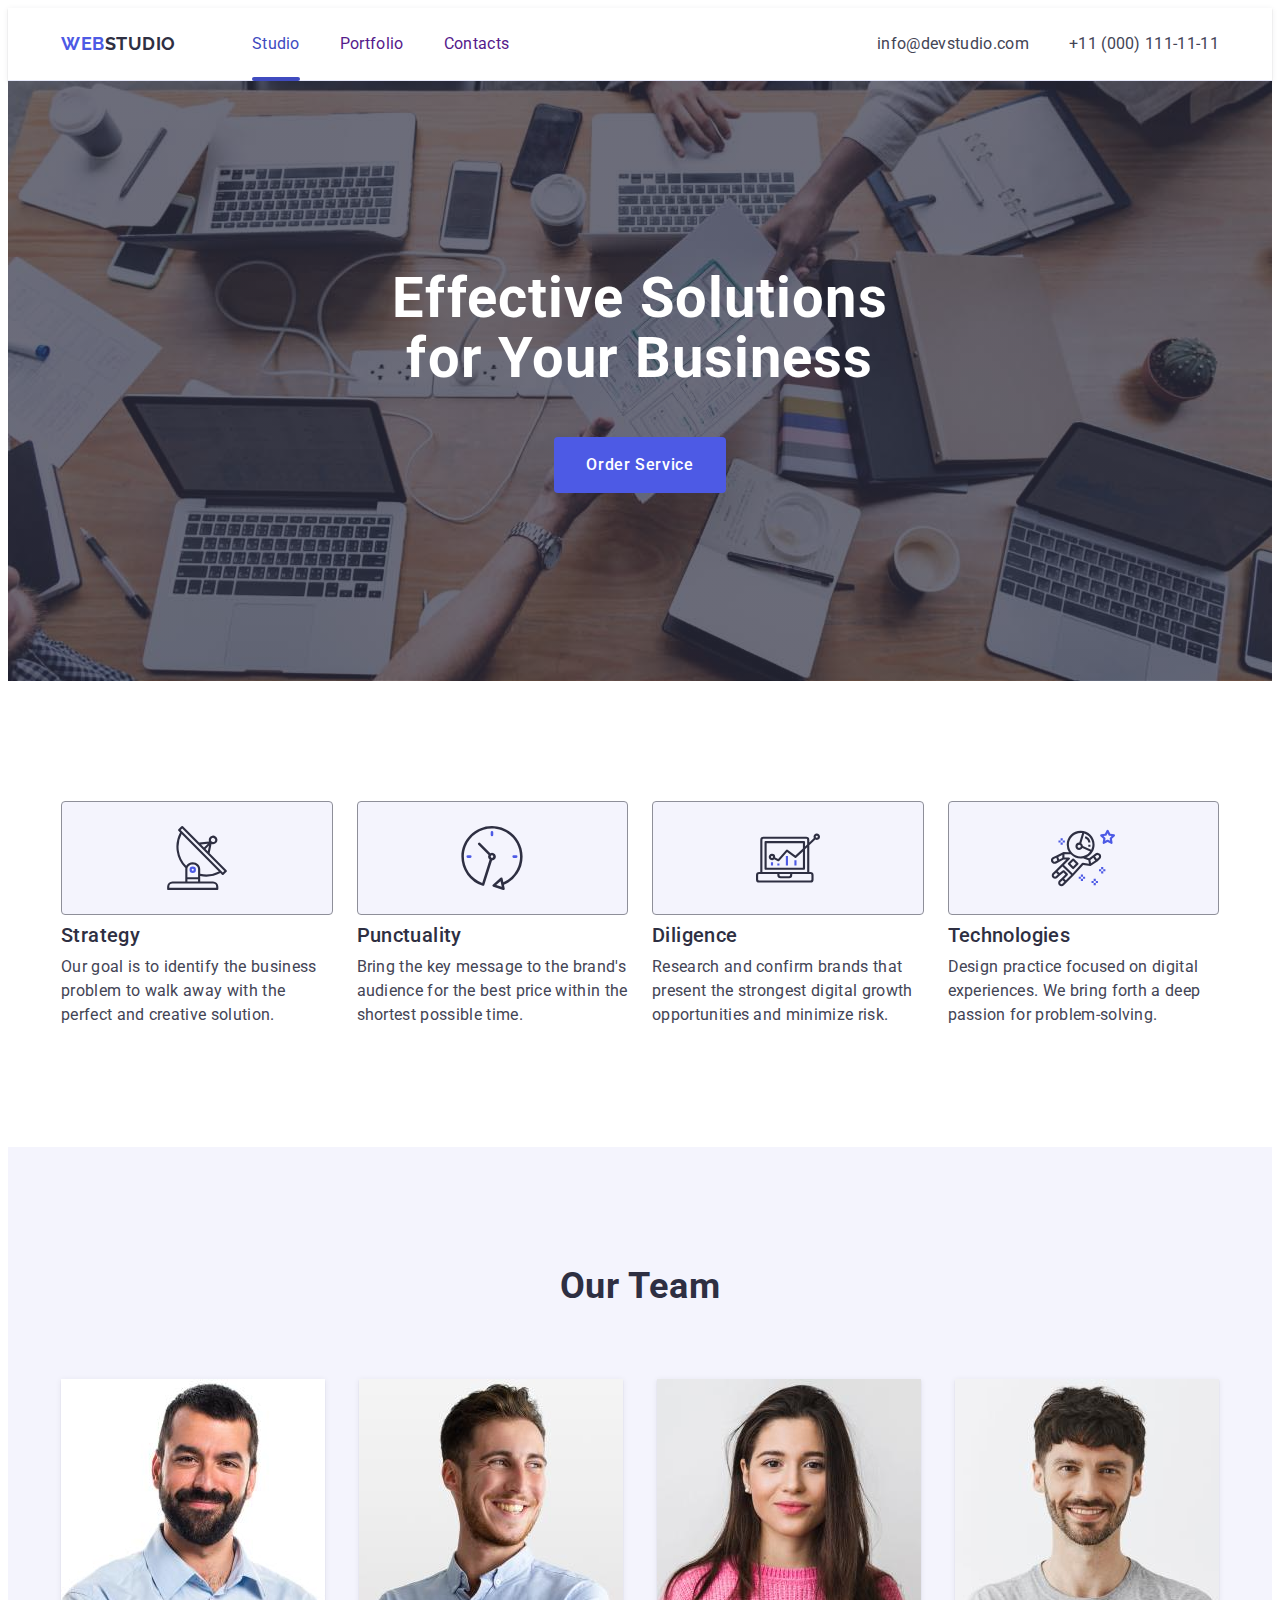
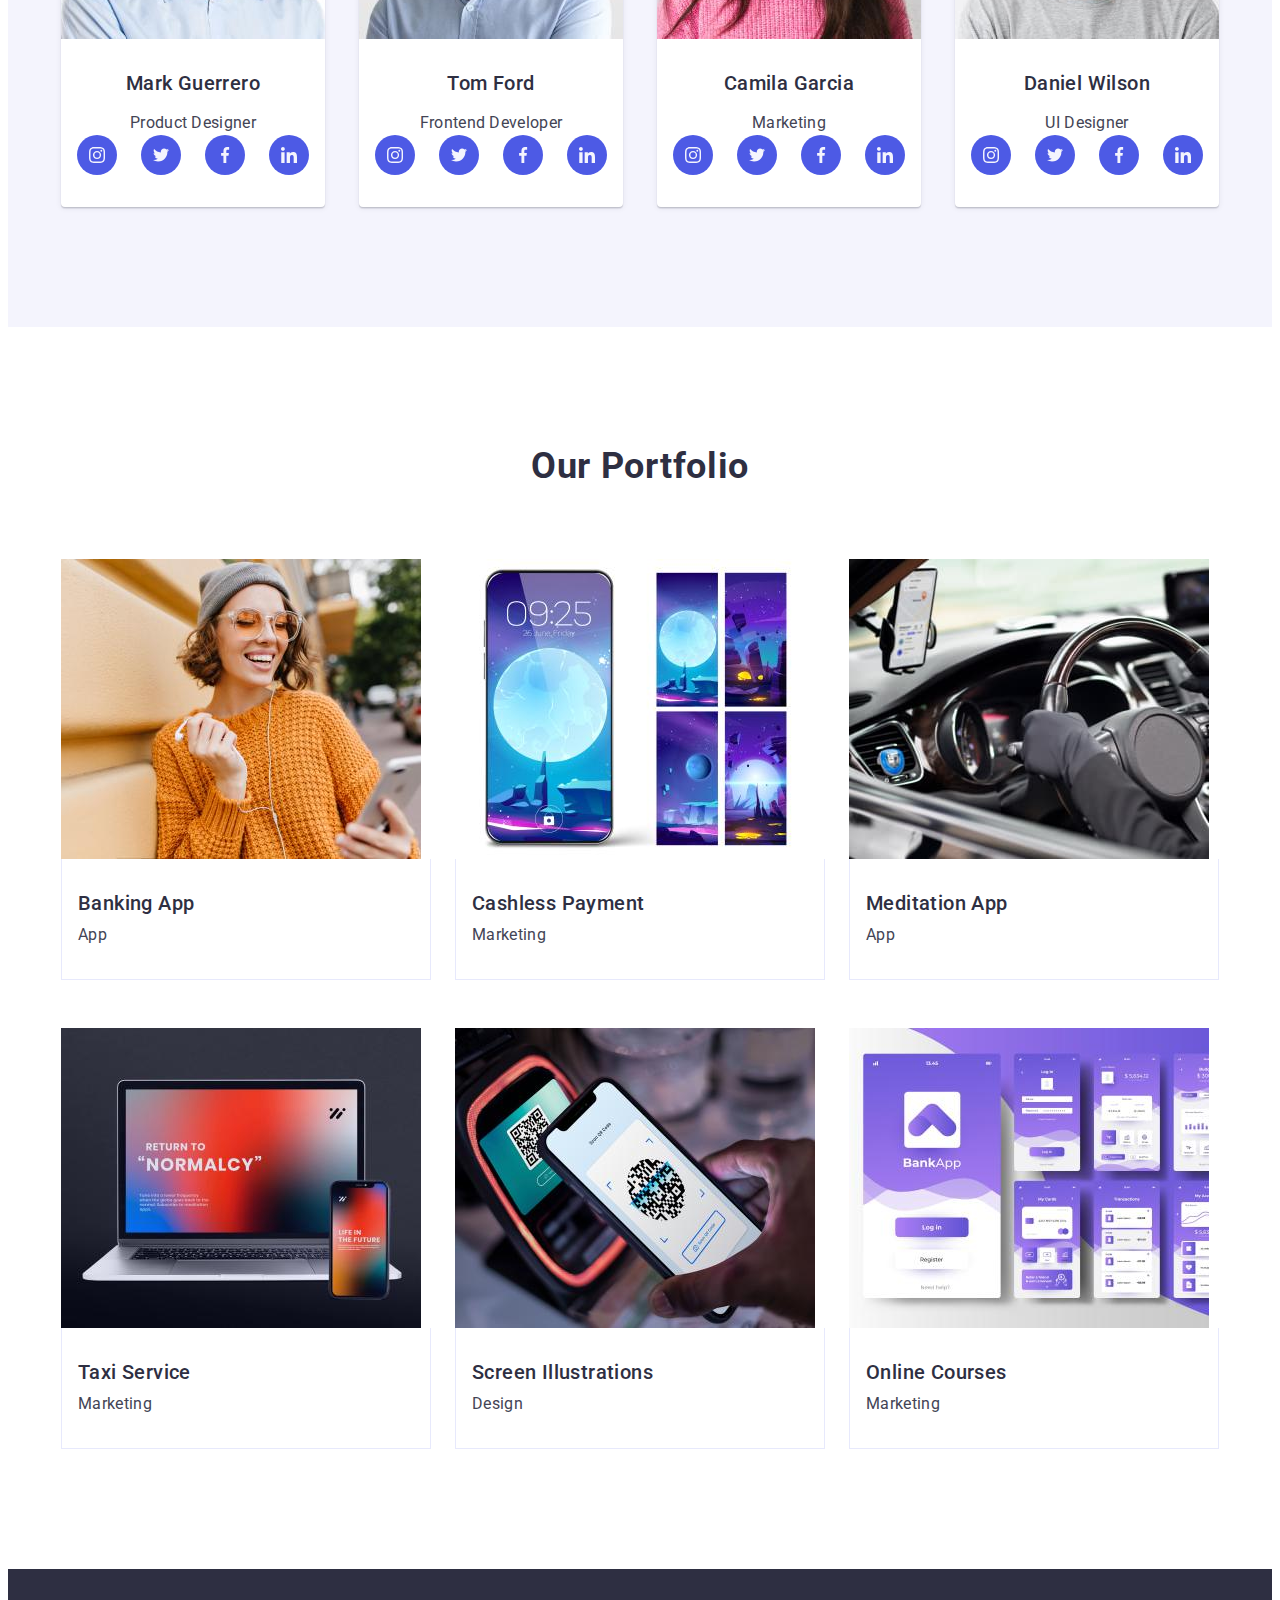
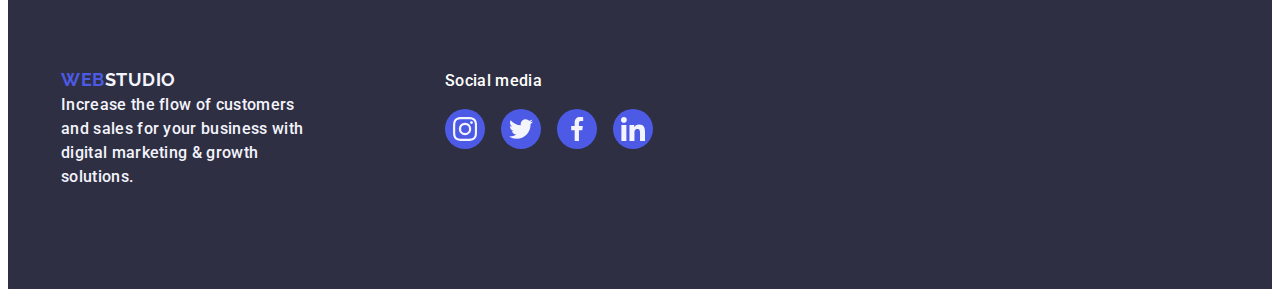
<file: index.html>
<!DOCTYPE html>
<html lang="en">

<head>
    <meta charset="UTF-8">
    <meta name="viewport" content="width=device-width, initial-scale=1.0">
    <title>Document</title>
   
        <link href="https://fonts.googleapis.com" rel="preconnect">
        <link href="https://fonts.gstatic.com" rel="preconnect" crossorigin>
        <link href="https://fonts.googleapis.com/css2?family=Raleway:wght@700&family=Roboto:wght@400;500;700&display=swap"
            rel="stylesheet">
            <link href="https://fonts.googleapis.com/css2?family=Roboto:ital,wght@0,100..900;1,100..900&display=swap"
            rel="stylesheet">
        <link href="https://cdnjs.cloudflare.com/ajax/libs/modern-normalize/2.0.0/modern-normalize.min.css" rel="stylesheet"
            integrity="sha512-4xo8blKMVCiXpTaLzQSLSw3KFOVPWhm/TRtuPVc4WG6kUgjH6J03IBuG7JZPkcWMxJ5huwaBpOpnwYElP/m6wg=="
            crossorigin="anonymous" referrerpolicy="no-referrer">
        <link href="./css/styles.css" rel="stylesheet">
</head>


<body>
    <!-- header with links -->
    <header class="header">
        <div class="container">
            <!--nav links-->
            <nav class="navigation">
                <a class="logo" href="./index.html">Web<span class="logostudio">Studio</span></a>


                <!-- <div class="container-links"> -->
                <ul class="navigation-list ">
                    <li class="navigation-list-item">
                        <a class="link current" href="./index.html" target="_blank">Studio</a>
                    </li>
                    <li class="navigation-list-item">
                        <a class="link" href target="_blank">Portfolio</a>
                    </li>
                    <li class="navigation-list-item">
                        <a class="link" href target="_blank">Contacts</a>
                    </li>
                </ul>
                <!-- </div> -->
            </nav>

            <!--contact_info-->
            <address class="address">
                <ul class="contact-list">
                    <li class="contact-list-link">
                        <a class="link" href="mailto:info@devstudio.com">info@devstudio.com</a>
                    </li>
                    <li class="contact-list-link">
                        <a class="link" href="tel:+110001111111">+11 (000) 111-11-11</a>
                    </li>
                </ul>
            </address>

        </div>
    </header>
    <!-- main content -->
    <main class="main">
        <!--section-1-hero banner -->
        <section class="hero">
                <div class="container">
                    <!--Slogan-->
                    <h1 class="titleone">Effective Solutions for Your Business</h1>
                    <!--Button-->
                    <button class="button-hero" type="button">Order Service</button>
                </div>
        </section>
        <!--section-2 boxes with features-->
        <section class="section-features">
            <!--section features container-->
            <div class="container">
                <!--hidden h2-->
                <!-- <div class="visually-hidden"> -->
                <h2 class="visually-hidden">Features have to be hidden soon</h2>
                <!-- </div> -->
                <!--section 2- list of features-->
                <ul class="list-features">
                    <li class="feature-item">
                        <div class="feature-icon-container">
                            <svg class="icon-feature" width="64" height="64">
                                <use href="./images/icons.svg#icon-antenna"></use>
                            </svg>
                        </div>
                        <h3 class="titlethree">Strategy</h3>
                        <p class="feature_paragraf">Our goal is to identify the business problem to walk away with the perfect and creative solution.</p>
                    </li>
                    <li class="feature-item">
                        <div class="feature-icon-container">
                             <svg class="icon-feature" width="64" height="64">
                                <use href="./images/icons.svg#icon-clock"></use>
                            </svg>
                        </div>
                        <h3 class="titlethree">Punctuality</h3>
                        <p class="feature_paragraf">Bring the key message to the brand's audience for the best
                            price
                            within
                            the shortest possible
                            time.</p>
                    </li>
                    <li class="feature-item">
                        <div class="feature-icon-container">
                            <svg class="icon-feature" width="64" height="64">
                                <use href="./images/icons.svg#icon-diagram"></use>
                            </svg>
                        </div>
                        <h3 class="titlethree">Diligence</h3>
                        <p class="feature_paragraf">Research and confirm brands that present the strongest
                            digital
                            growth
                            opportunities and
                            minimize risk.</p>
                    </li>
                    <li class="feature-item">
                        <div class="feature-icon-container">
                            <svg class="icon-feature" width="64" height="64">
                                <use href="./images/icons.svg#icon-astronaut"></use>
                            </svg>
                        </div>
                        <h3 class="titlethree">Technologies</h3>
                        <p class="feature_paragraf">Design practice focused on digital experiences. We bring
                            forth a
                            deep
                            passion for
                            problem-solving.</p>
                    </li>
                </ul>
            </div>
        </section>
        <!--section-3 our team with full width backgr-->
        <section class="our-team">
            <!--section 3 container-->
            <div class="container">
                <h2 class="titletwo">Our Team</h2>
                <ul class="list-team">
                    <!--Team_card_1-->
                    <li class="team-card">
                        <div><img src="./images/mark.jpg" alt="Mark" width="264" height="260"></div>
                        <div class="under-img">
                            <h3 class="titlethree">Mark Guerrero</h3>
                            <p class="team-card-paragraf">Product Designer</p>
                                <ul class="social-icons-list">
                                    <li class="icon-s-item">
                                        <a class="socials-link" href="#" aria-label="Instagram" target="_blank" rel="noopener noreferrer">
                                            <svg class="icon-social" width="16" height="16"><use href="./images/icons.svg#icon-instagram"></use></svg>
                                        </a> 
                                    </li>
                                     <li class="icon-s-item">
                                        <a class="socials-link" href="#" aria-label="Twitter" target="_blank" rel="noopener noreferrer">
                                            <svg class="icon-social" width="16" height="16"><use href="./images/icons.svg#icon-twitter"></use></svg>
                                        </a>   
                                    </li>
                                    <li class="icon-s-item">
                                        <a class="socials-link" href="#" aria-label="Facebook site" target="_blank" rel="noopener noreferrer">
                                            <svg class="icon-social" width="16" height="16"><use href="./images/icons.svg#icon-facebook"></use></svg>
                                        </a>
                                    </li>
                                    <li class="icon-s-item">
                                        <a class="socials-link" href="#" aria-label="Linkedin" target="_blank" rel="noopener noreferrer">
                                            <svg class="icon-social" width="16" height="16"><use href="./images/icons.svg#icon-linkedin"></use></svg>
                                        </a>   
                                    </li>
                                </ul>  
                        </div>
                    </li>
                    <!--Team_card_2-->
                    <li class="team-card">
                        <div><img src="./images/tom.jpg" alt="Tom" width="264" height="260"></div>
                        <div class="under-img">
                            <h3 class="titlethree">Tom Ford</h3>
                            <p class="team-card-paragraf">Frontend Developer</p>
                           
                                <ul class="social-icons-list">
                                    <li class="icon-s-item">
                                        <a class="socials-link" href="#" aria-label="Instagram" target="_blank" rel="noopener noreferrer">
                                            <svg class="icon-social" width="16" height="16"><use href="./images/icons.svg#icon-instagram"></use></svg>
                                        </a> 
                                    </li>
                                     <li class="icon-s-item">
                                        <a class="socials-link" href="#" aria-label="Twitter" target="_blank" rel="noopener noreferrer">
                                            <svg class="icon-social" width="16" height="16"><use href="./images/icons.svg#icon-twitter"></use></svg>
                                        </a>   
                                    </li>
                                    <li class="icon-s-item">
                                        <a class="socials-link" href="#" aria-label="Facebook site" target="_blank" rel="noopener noreferrer">
                                            <svg class="icon-social" width="16" height="16"><use href="./images/icons.svg#icon-facebook"></use></svg>
                                        </a>
                                    </li>
                                    <li class="icon-s-item">
                                        <a class="socials-link" href="#" aria-label="Linkedin" target="_blank" rel="noopener noreferrer">
                                            <svg class="icon-social" width="16" height="16"><use href="./images/icons.svg#icon-linkedin"></use></svg>
                                        </a>   
                                    </li>
                                </ul>
                            
                        </div>
                    </li>
                    <!--Team_card_3-->
                    <li class="team-card">
                        <div><img src="./images/camila.jpg" alt="Camila" width="264" height="260">
                        </div>
                        <div class="under-img">
                            <h3 class="titlethree">Camila Garcia</h3>
                            <p class="team-card-paragraf">Marketing</p>
                                <ul class="social-icons-list">
                                    <li class="icon-s-item">
                                        <a class="socials-link" href="#" aria-label="Instagram" target="_blank" rel="noopener noreferrer">
                                            <svg class="icon-social" width="16" height="16"><use href="./images/icons.svg#icon-instagram"></use></svg>
                                        </a> 
                                    </li>
                                     <li class="icon-s-item">
                                        <a class="socials-link" href="#" aria-label="Twitter" target="_blank" rel="noopener noreferrer">
                                            <svg class="icon-social" width="16" height="16"><use href="./images/icons.svg#icon-twitter"></use></svg>
                                        </a>   
                                    </li>
                                    <li class="icon-s-item">
                                        <a class="socials-link" href="#" aria-label="Facebook site" target="_blank" rel="noopener noreferrer">
                                            <svg class="icon-social" width="16" height="16"><use href="./images/icons.svg#icon-facebook"></use></svg>
                                        </a>
                                    </li>
                                    <li class="icon-s-item">
                                        <a class="socials-link" href="#" aria-label="Linkedin" target="_blank" rel="noopener noreferrer">
                                            <svg class="icon-social" width="16" height="16"><use href="./images/icons.svg#icon-linkedin"></use></svg>
                                        </a>   
                                    </li>
                                </ul>
                        </div>
                    </li>
                    <!--Team_card_4-->
                    <li class="team-card">
                        <div><img src="./images/daniel.jpg" alt="Daniel" width="264" height="260">
                        </div>
                        <div class="under-img">
                            <h3 class="titlethree">Daniel Wilson</h3>
                            <p class="team-card-paragraf">UI Designer</p>
                            
                                <ul class="social-icons-list">
                                    <li class="icon-s-item">
                                        <a class="socials-link" href="#" aria-label="Instagram" target="_blank" rel="noopener noreferrer">
                                            <svg class="icon-social" width="16" height="16"><use href="./images/icons.svg#icon-instagram"></use></svg>
                                        </a> 
                                    </li>
                                     <li class="icon-s-item">
                                        <a class="socials-link" href="#" aria-label="Twitter" target="_blank" rel="noopener noreferrer">
                                            <svg class="icon-social" width="16" height="16"><use href="./images/icons.svg#icon-twitter"></use></svg>
                                        </a>   
                                    </li>
                                    <li class="icon-s-item">
                                        <a class="socials-link" href="#" aria-label="Facebook site" target="_blank" rel="noopener noreferrer">
                                            <svg class="icon-social" width="16" height="16"><use href="./images/icons.svg#icon-facebook"></use></svg>
                                        </a>
                                    </li>
                                    <li class="icon-s-item">
                                        <a class="socials-link" href="#" aria-label="Linkedin" target="_blank" rel="noopener noreferrer">
                                            <svg class="icon-social" width="16" height="16"><use href="./images/icons.svg#icon-linkedin"></use></svg>
                                        </a>   
                                    </li>
                                </ul>
                        </div>
                    </li>
                </ul>
            </div>
        </section>
        <!--section 4 portfolio-->
        <section class="portfolio">
            <!--section 4 container-->
            <div class="container">
                <h2 class="titletwo">Our Portfolio</h2>
                <ul class="list-portfolio">
                    <!--Portfolio_card_1-->
                    <li class="portfolio-card">
                        <div class="portfolio-container-img"><img src="./images/portfolio1.jpg" alt="Portfolio1" width="360">
              
                            <p class="overlay">14 Stylish and User-Friendly App Design Concepts · Task Manager App · Calorie Tracker App · Exotic Fruit Ecommerce App · Cloud Storage App</p>
                        
                        </div>
                        <div class="under-img">
                            <h3 class="titlethree">Banking App</h3>
                            <p class="portfolio-card-paragraf">App</p>
                        </div>
                    </li>
                    <!--Portfolio_card_2-->
                    <li class="portfolio-card">
                        <div class="portfolio-container-img"><img src="./images/portfolio2.jpg" alt="Portfolio2" width="360">
                            <p class="overlay">14 Stylish and User-Friendly App Design Concepts · Task Manager App · Calorie Tracker App · Exotic Fruit Ecommerce App · Cloud Storage App</p>
                        </div>
                        <div class="under-img">
                            <h3 class="titlethree">Cashless Payment</h3>
                            <p class="portfolio-card-paragraf">Marketing</p>
                        </div>
                    </li>
                    <!--Portfolio_card_3-->
                    <li class="portfolio-card">
                        <div class="portfolio-container-img"><img src="./images/portfolio3.jpg" alt="Portfolio3" width="360">
                            <p class="overlay">14 Stylish and User-Friendly App Design Concepts · Task Manager App · Calorie Tracker App · Exotic Fruit Ecommerce App · Cloud Storage App</p>
                        </div>
                        <div class="under-img">
                            <h3 class="titlethree">Meditation App</h3>
                            <p class="portfolio-card-paragraf">App</p>
                        </div>
                    </li>
                    <!--Portfolio_card_4-->
                    <li class="portfolio-card">
                        <div class="portfolio-container-img"><img src="./images/portfolio4.jpg" alt="Portfolio4" width="360">
                            <p class="overlay">14 Stylish and User-Friendly App Design Concepts · Task Manager App · Calorie Tracker App · Exotic Fruit Ecommerce App · Cloud Storage App</p>
                        </div>
                        <div class="under-img">
                            <h3 class="titlethree">Taxi Service</h3>
                            <p class="portfolio-card-paragraf">Marketing</p>
                        </div>
                    </li>
                    <!--Portfolio_card_5-->
                    <li class="portfolio-card">
                        <div class="portfolio-container-img"><img src="./images/portfolio5.jpg" alt="Portfolio5" width="360">
                            <p class="overlay">14 Stylish and User-Friendly App Design Concepts · Task Manager App · Calorie Tracker App · Exotic Fruit Ecommerce App · Cloud Storage App</p>
                        </div>
                        <div class="under-img">
                            <h3 class="titlethree">Screen Illustrations</h3>
                            <p class="portfolio-card-paragraf">Design</p>
                        </div>
                    </li>
                    <!--Portfolio_card_6-->
                    <li class="portfolio-card">
                        <div class="portfolio-container-img"><img src="./images/portfolio6.jpg" alt="Portfolio6" width="360">
                            <p class="overlay">14 Stylish and User-Friendly App Design Concepts · Task Manager App · Calorie Tracker App · Exotic Fruit Ecommerce App · Cloud Storage App</p>
                        </div>
                        <div class="under-img">
                            <h3 class="titlethree">Online Courses</h3>
                            <p class="portfolio-card-paragraf">Marketing</p>
                        </div>
                    </li>
                </ul>
            </div>
        </section>
    </main>
    <!-- footer -->
    <footer class="footer">
        <div class="container">
            <div class="footer-left">
                 <!--footer_logo-->
                <!-- <div class="footer-logo"> -->
            <a class="logo" href="./index.html">Web<span class="logostudio">Studio</span></a>
                <!-- </div> -->

            
            <!--footer-logo-text-block-->
            <p class="footer-text">
                    Increase the flow of customers and sales for your business with digital marketing & growth
                    solutions.
            </p>
            </div>


    
        <div class="footer-right-social"> 
            <p class="social-text-footer">Social media</p>

            <ul class="social-icons-list">
                <li class="icon-s-item">
                    <a class="socials-link" href="#" aria-label="Instagram" target="_blank" rel="noopener noreferrer">
                        <svg class="icon-social" width="24" height="24"><use href="./images/icons.svg#icon-instagram"></use></svg>
                    </a> 
                </li>
                 <li class="icon-s-item">
                    <a class="socials-link" href="#" aria-label="Twitter" target="_blank" rel="noopener noreferrer">
                        <svg class="icon-social" width="24" height="24"><use href="./images/icons.svg#icon-twitter"></use></svg>
                    </a>   
                </li>
                <li class="icon-s-item">
                    <a class="socials-link" href="#" aria-label="Facebook site" target="_blank" rel="noopener noreferrer">
                        <svg class="icon-social" width="24" height="24"><use href="./images/icons.svg#icon-facebook"></use></svg>
                    </a>
                </li>
                <li class="icon-s-item">
                    <a class="socials-link" href="#" aria-label="Linkedin" target="_blank" rel="noopener noreferrer">
                        <svg class="icon-social" width="24" height="24"><use href="./images/icons.svg#icon-linkedin"></use></svg>
                    </a>   
                </li>
            </ul>
        </div>

        </div>
    </footer>
    <!-- </div> -->
    
</body>
</html>
</file>
<file: css/styles.css>
body{
    background: #FFFFFF;
    color: #434455;
    font-weight: 400;
    font-size: 16px;
    font-family: "Roboto", sans-serif;
    line-height: 1.5;
    letter-spacing: 0.02em;
}   
h1, h2, h3,p{
    margin: 0;
    padding: 0;
}
ul{
    display: flex;
    margin: 0;
    padding: 0;
    list-style: none;
    font-size: 16px;
    line-height: 1.5; 
} 
 .visually-hidden{
            position: absolute;
            overflow: hidden;
            clip: rect(0 0 0 0);
            width: 1px;
            height: 1px;
            margin: -1px;
            padding: 0;
            border: 0;
            white-space: nowrap;
            clip-path: inset(100%);
}
        
.container{
    max-width: 1158px;
    margin: 0 auto;
    padding-right: 15px;
    padding-left: 15px;
}
img{
    display: block;
    max-width: 100%;
}
.header .container{
    display: flex;
    justify-content: space-between;
    align-items: center;
}
header{
    border-bottom: #e7e9fc 1px solid;
    box-shadow: 0px 2px 1px rgba(46, 47, 66, 0.08), 0px 1px 1px rgba(46, 47, 66, 0.16), 0px 1px 6px rgba(46, 47, 66, 0.08);
}
nav{
    display: flex;
    justify-content: space-between;
    align-items: center;
    font-family: "Roboto", sans-serif;
}

.link{
    font-style: normal;
    text-decoration: none;
    font-family: "Roboto", sans-serif;
}
.navigation .logo {
    display: inline-block;
    margin-right: 76px;

}
.logostudio{
    color: #F4F4FD;
}
.header .logostudio{
    color: #2E2F42;
}

.logo{
     
    color: #4d5ae5;
    font-weight: 700;
    font-size: 18px;
    font-family: "Raleway", sans-serif;
    line-height: 1.16;
    letter-spacing: 0.03em;
    text-decoration: none;
    text-transform: uppercase;
}

.container-logo{
    display:block;
    margin-right: 76px;
}  


.contact-list{
    display: flex;
    gap: 40px;
    justify-content: space-between;    
}

.navigation-list{
    display: flex;
    gap: 40px;
    justify-content: space-between;
}

.current::after{
    content: "";
    position: absolute;
    
    bottom: -1px;
    left: 0;
    width: 100%;
    height: 4px;
    border-radius: 2px;
    background: #404BBF;
}


.contact-list .link{
    display: block;
    color: #434455;
    transition: color 250ms cubic-bezier(0.4, 0, 0.2, 1);
}

.navigation-list .link{
    padding: 24px 0;
    position: relative;

    display: block;
    transition: color 250ms cubic-bezier(0.4, 0, 0.2, 1);
    
}

.navigation-list .link:active {
    color: #404BBF;
    text-transform: none;
}

.current {
    color: #404bbf;
  }

.visually-hidden {
    visibility: hidden;
    
}

.titleone {
    display: block;
    width: 496px;
    max-width: 496px;
    margin: 0 auto;
    margin-bottom: 48px;
    /* padding: 48px; */
    color: #FFF;
    font-weight: 700;
    font-size: 56px;
    line-height: 1.07;
    letter-spacing: 0.02em;
    text-align:center;
}
.titletwo {
    display: block;
    margin-bottom: 72px;
    color: #2E2F42;
    font-weight: 700;
    font-size: 36px;
    line-height: 1.20;
    letter-spacing: 0.02em;
    text-transform: capitalize;
}
.titlethree {
    color: #2E2F42;
    font-weight: 500;
    font-size: 20px;
    line-height: 1.11;
    letter-spacing: 0.02em;
}

.hero {
    max-width: 1440px;
    margin: 0 auto;
    background-image: linear-gradient(rgba(46, 47, 66, 0.70), rgba(46, 47, 66, 0.70)), url(../images/people-office.jpg);
    background-position: center;
    background-size: cover;
    background-repeat:no-repeat;
    padding: 188px 0;
}


.button-hero{
    display:block;
    min-width: 169px;
    height: 56px;
    margin: 0 auto;
    border: none;
    border-radius: 4px;
    background-color: #4D5AE5;
    color: #FFF;
    font-weight: 500;
    font-size: 16px;
    font-family: "Roboto", sans-serif;
    font-style: normal;
    line-height: 1.5;
    letter-spacing: 0.64px;
    cursor: pointer;
    transition: background-color 250ms cubic-bezier(0.4, 0, 0.2, 1);
    padding: 16px 32px;
  
    
}
.button-hero:hover, .button-hero:focus {
    background-color: #404BBF;
}



.contact-list .link:hover, .contact-list .link:focus, .navigation-list .link:hover, .navigation-list .link:focus{
    color: #404BBF;
}
    
.socials-link{
    transition: background-color 250ms cubic-bezier(0.4, 0, 0.2, 1);
}
.socials-link:hover, .our-team .socials-link:focus{
    background-color: #404BBF;
}

.feature-icon-container{
    display: flex;
    justify-content: center;
    align-items: center;
    height: 112px;
    margin-bottom: 8px;
    border: 1px solid #8E8F99;
    border-radius: 4px;
    background-color: #F4F4FD;
}

.section-features {
    padding: 120px 0;
}
.list-features {
    display: flex;
    gap: 24px;
    justify-content: space-between;
}
.feature-item {
    width: calc((100% - 72px) / 4);
    font-family: "Roboto", sans-serif;
    font-size: 16px;
    font-weight: 400;
    line-height: 24px;
    letter-spacing: 0.02em;
}
.section-features .list-features .titlethree {
    display: flex;
    justify-content: space-between;
    align-items: center;
    margin-bottom: 8px;
    line-height: 1.20;
}
/* svg file */
.icon-social{
    fill:#f4f4fd;
}
.our-team {
    padding: 120px 0;
    background-color: #F4F4FD;
}
 .list-team {
    display: flex;
    gap: 24px;
    justify-content: space-between;
}

.our-team .container-image {
    margin: 0 auto;
}
.our-team .titletwo {
    line-height: 1.11;
    text-align: center; 
}
.team-card .titlethree {
    margin-bottom: 8px;
    line-height: 1.20;
    text-align: center;
    
}
.team-card-paragraf{
    padding-top:8px;
}


.list-team .team-card {
    justify-content: space-between;
    background-color: #FFFFFF;
}

.team-card {
    text-align: center;
    border-radius: 0 0 4px 4px;
    box-shadow: 0px 2px 1px 0px rgba(46, 47, 66, 0.08), 0px 1px 1px 0px rgba(46, 47, 66, 0.16), 0px 1px 6px 0px rgba(46, 47, 66, 0.08);
    font-size: 16px;
    font-family: "Roboto", sans-serif;
    font-weight: 400;
    line-height: 24px;
    letter-spacing: 0.02em;
}
.team-card .under-img {
    display: block;
    padding: 32px 0;
}

.list-portfolio {
    flex-wrap: wrap;
    row-gap: 48px;
    column-gap: 24px;
}

.portfolio-card{
    flex-basis: calc((100% - 48px) / 3);
    margin: 0 auto;
    border-top: none;
    background-color: #FFF;
    transition: box-shadow 250ms cubic-bezier(0.4, 0, 0.2, 1);   
}

.portfolio:hover .portfolio-card {
    box-shadow: 0px 2px 1px 0px rgba(46, 47, 66, 0.08), 0px 1px 1px 0px rgba(46, 47, 66, 0.16), 0px 1px 6px 0px rgba(46, 47, 66, 0.08);
    transform: translate(0%);
}

.portfolio-container-img{
    position: relative;
    overflow: hidden;
}

.overlay{
    position: absolute;
    top:0;
    left:0;
    display: flex;
    width: 100%;
    height: 100%;
    padding: 40px 32px;
    background-color: #4D5AE5;
    color: #F4F4FD;
    line-height: 1.5;
    letter-spacing: 0.32px;
    visibility: hidden;
    transition-timing-function: cubic-bezier(0.4, 0, 0.2, 1);
    transition-duration: 250ms;
    transition-property: transform;
    transform:translateY(100%);
}

.portfolio-card:hover .overlay{
    border-radius: 4px 4px 0 0;
    visibility: visible;
    transform:translateY(0);
}

.portfolio{
    padding: 120px 0;
    background-color: #FFFFFF;
}

.portfolio .titletwo {
    line-height: 1.11;
    text-align: center;
}
.portfolio-card .titlethree {
    margin-bottom: 8px;
    line-height: 1.20;

}
.portfolio .under-img {
    display: block;
    margin: 0 auto;
    padding: 32px 16px;
    border: 1px solid #E7E9FC;
    border-top: none;
}

.socials-link:hover, .socials-link:focus{
    background-color: #404bbf;
}
.footer {
    /* display: flex; */
    align-items: baseline;
    border-top-width: 1px;
    background-color: #2E2F42;
    padding: 100px 0;
}
.footer-left{
    margin-right: 120px;
}

.footer-text {
    display: block;
    max-width: 264px;
    color: #F4F4FD;
    line-height: 1.5;
    letter-spacing: 0.02em;
    text-align: left;
    font-weight: 500;
}
.footer-logo{
    display: flex;
    flex-direction: column;
    padding: 0;
    margin-right: 120px;
}
.social-icons-list{
    gap: 24px;
    justify-content: center;
    width: 100%;
}
.footer .container{
    display: flex;
    align-items:baseline;

}

footer .social-icons-list{
    gap:16px;
}
.icon-s-item{
    width: 40px;
    height: 40px;
}
.socials-link{
    display: flex;
    justify-content: center;
    align-items: center;
    width:100%;
    height:100%;
    border-radius: 50%;
    background-color: #4D5AE5;
}
.footer .socials-link:focus, .footer .socials-link:hover{
    background-color: #31d0aa;
}
.social-text-footer{
color: #FFFFFF;
margin-bottom: 16px;
font-weight: 500;
}
</file>
